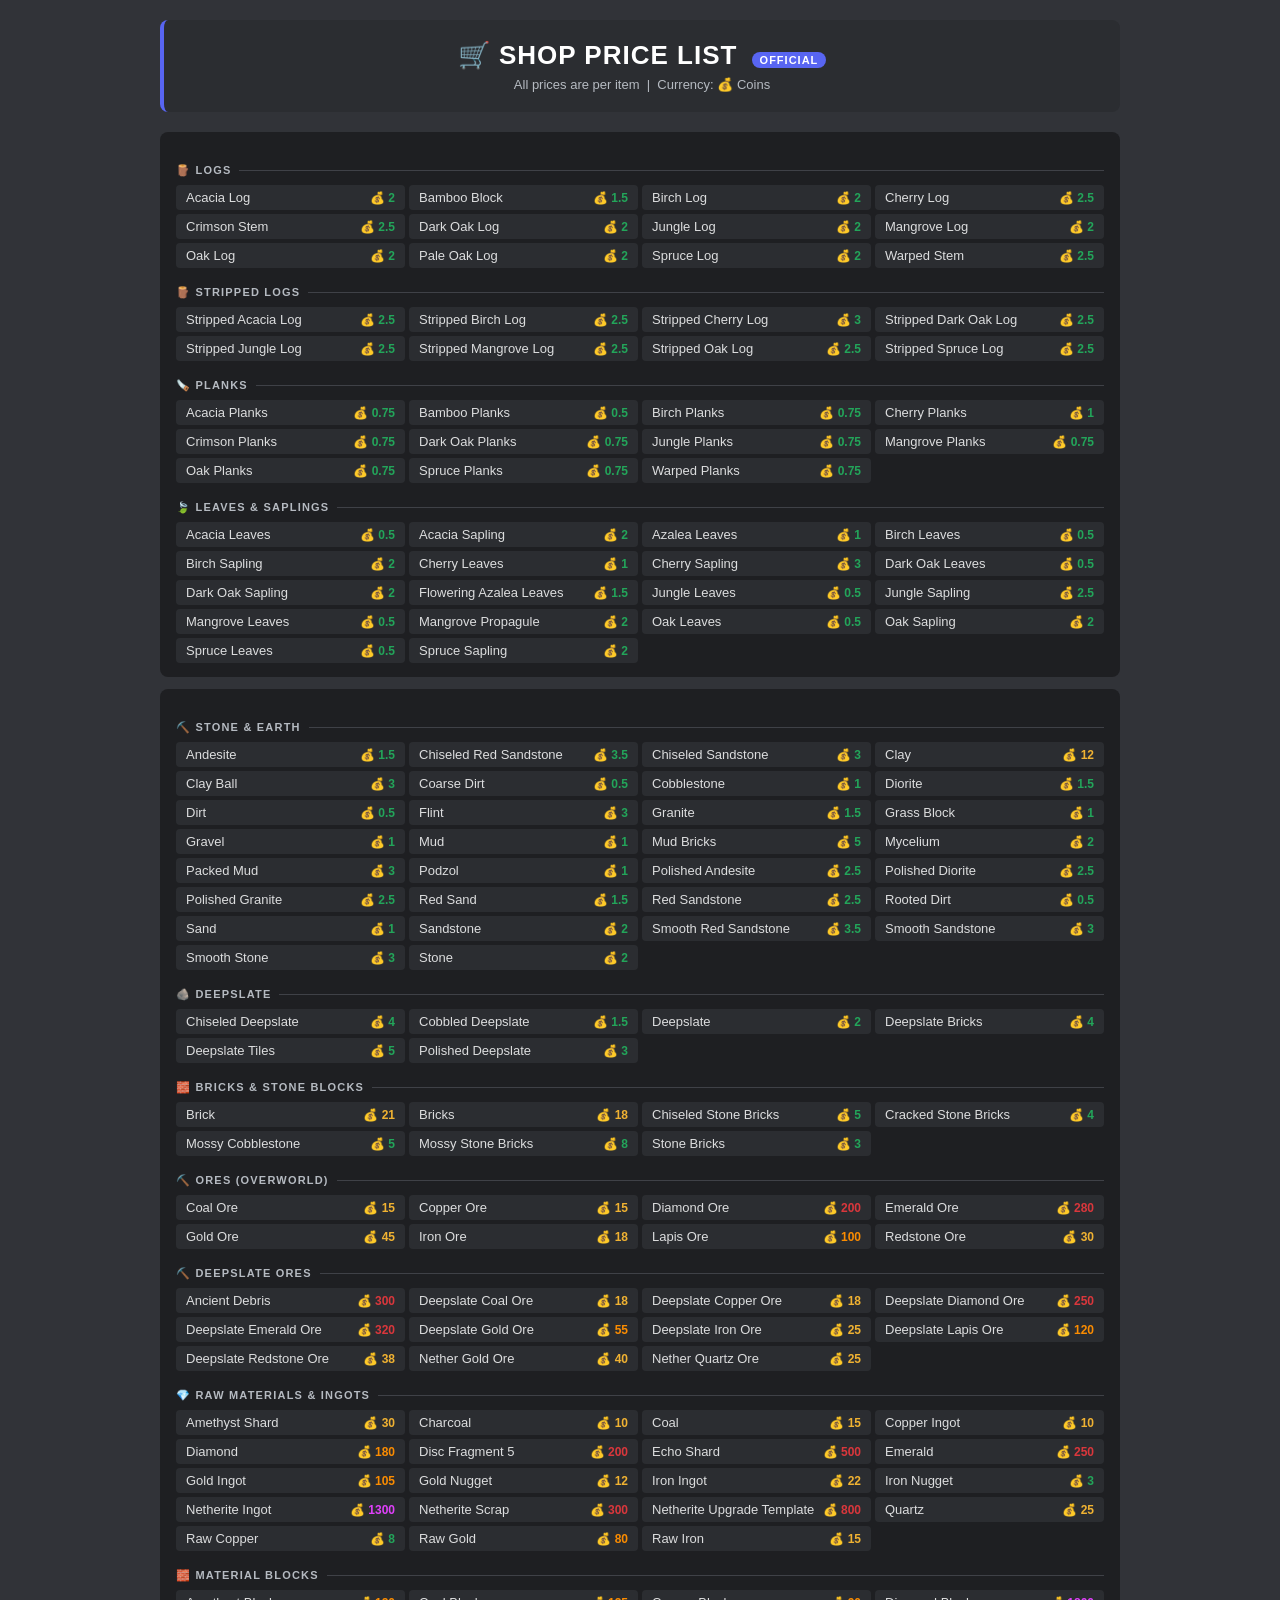
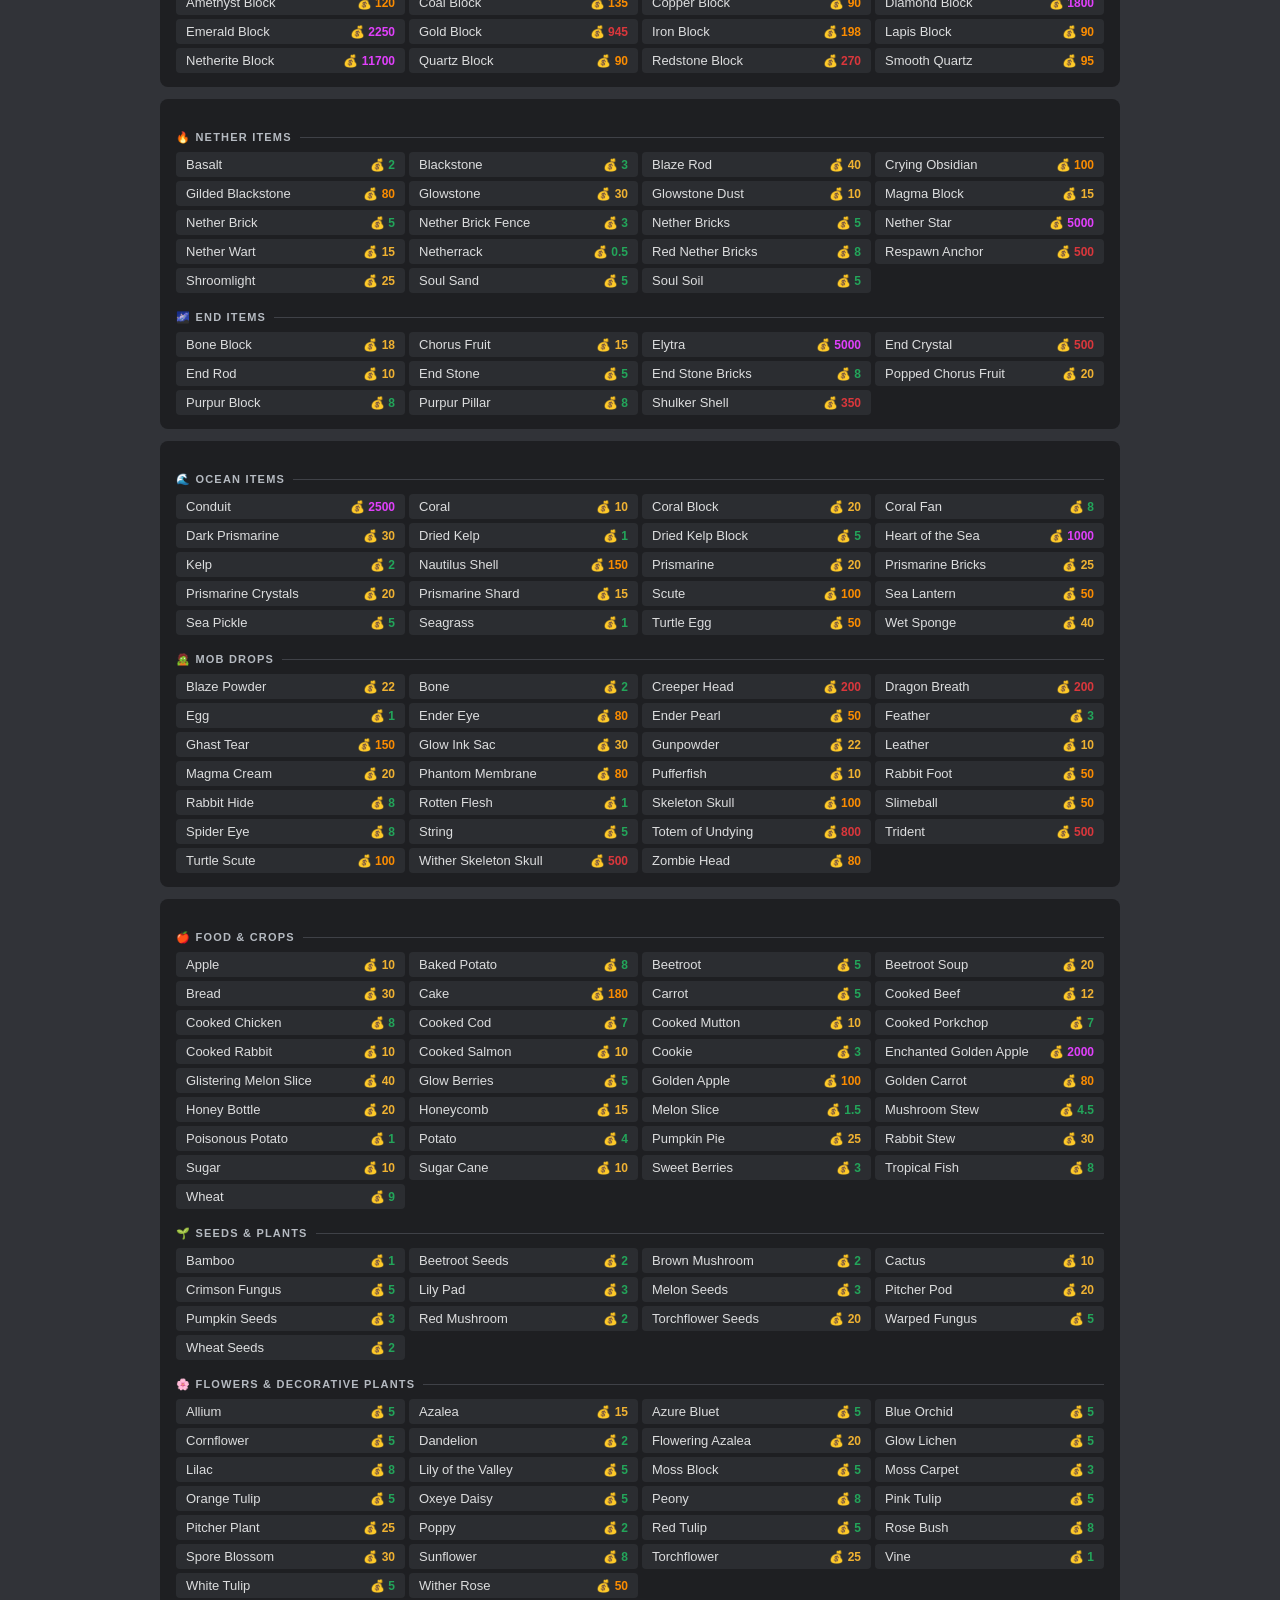
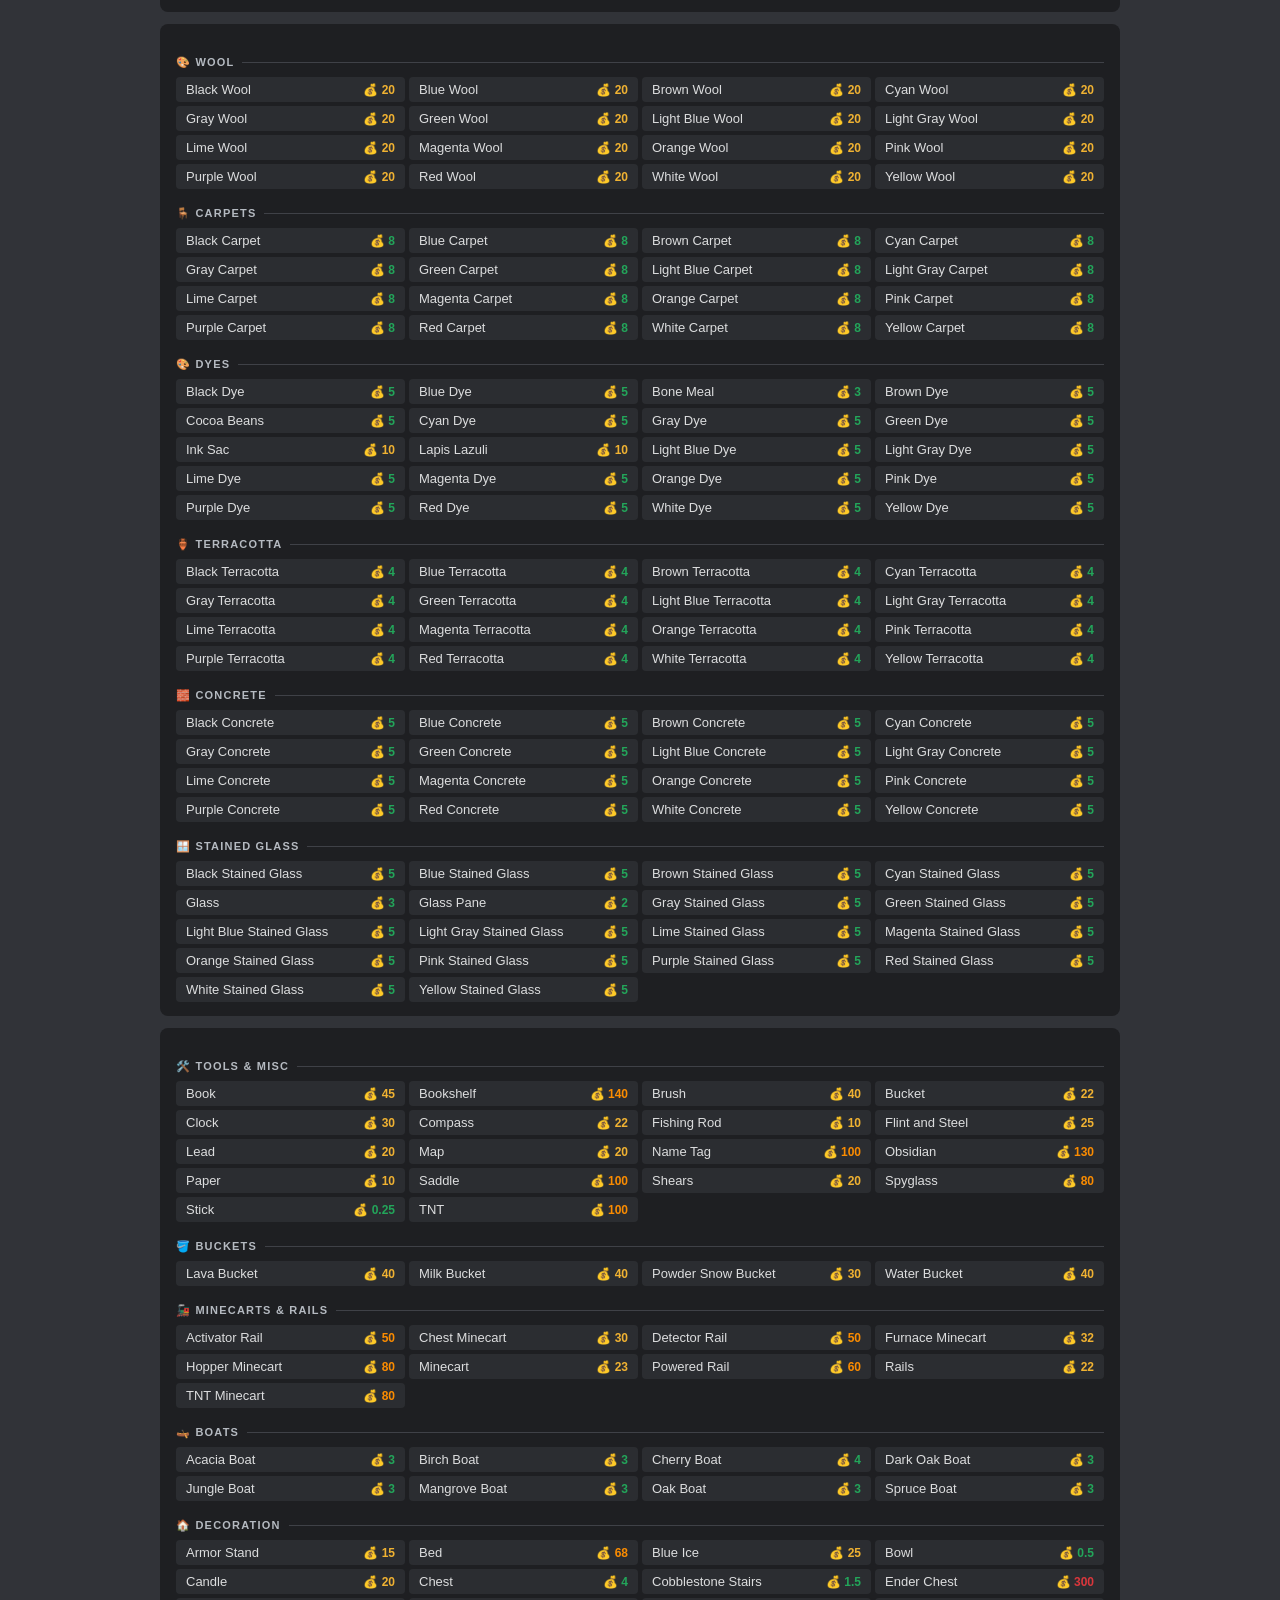
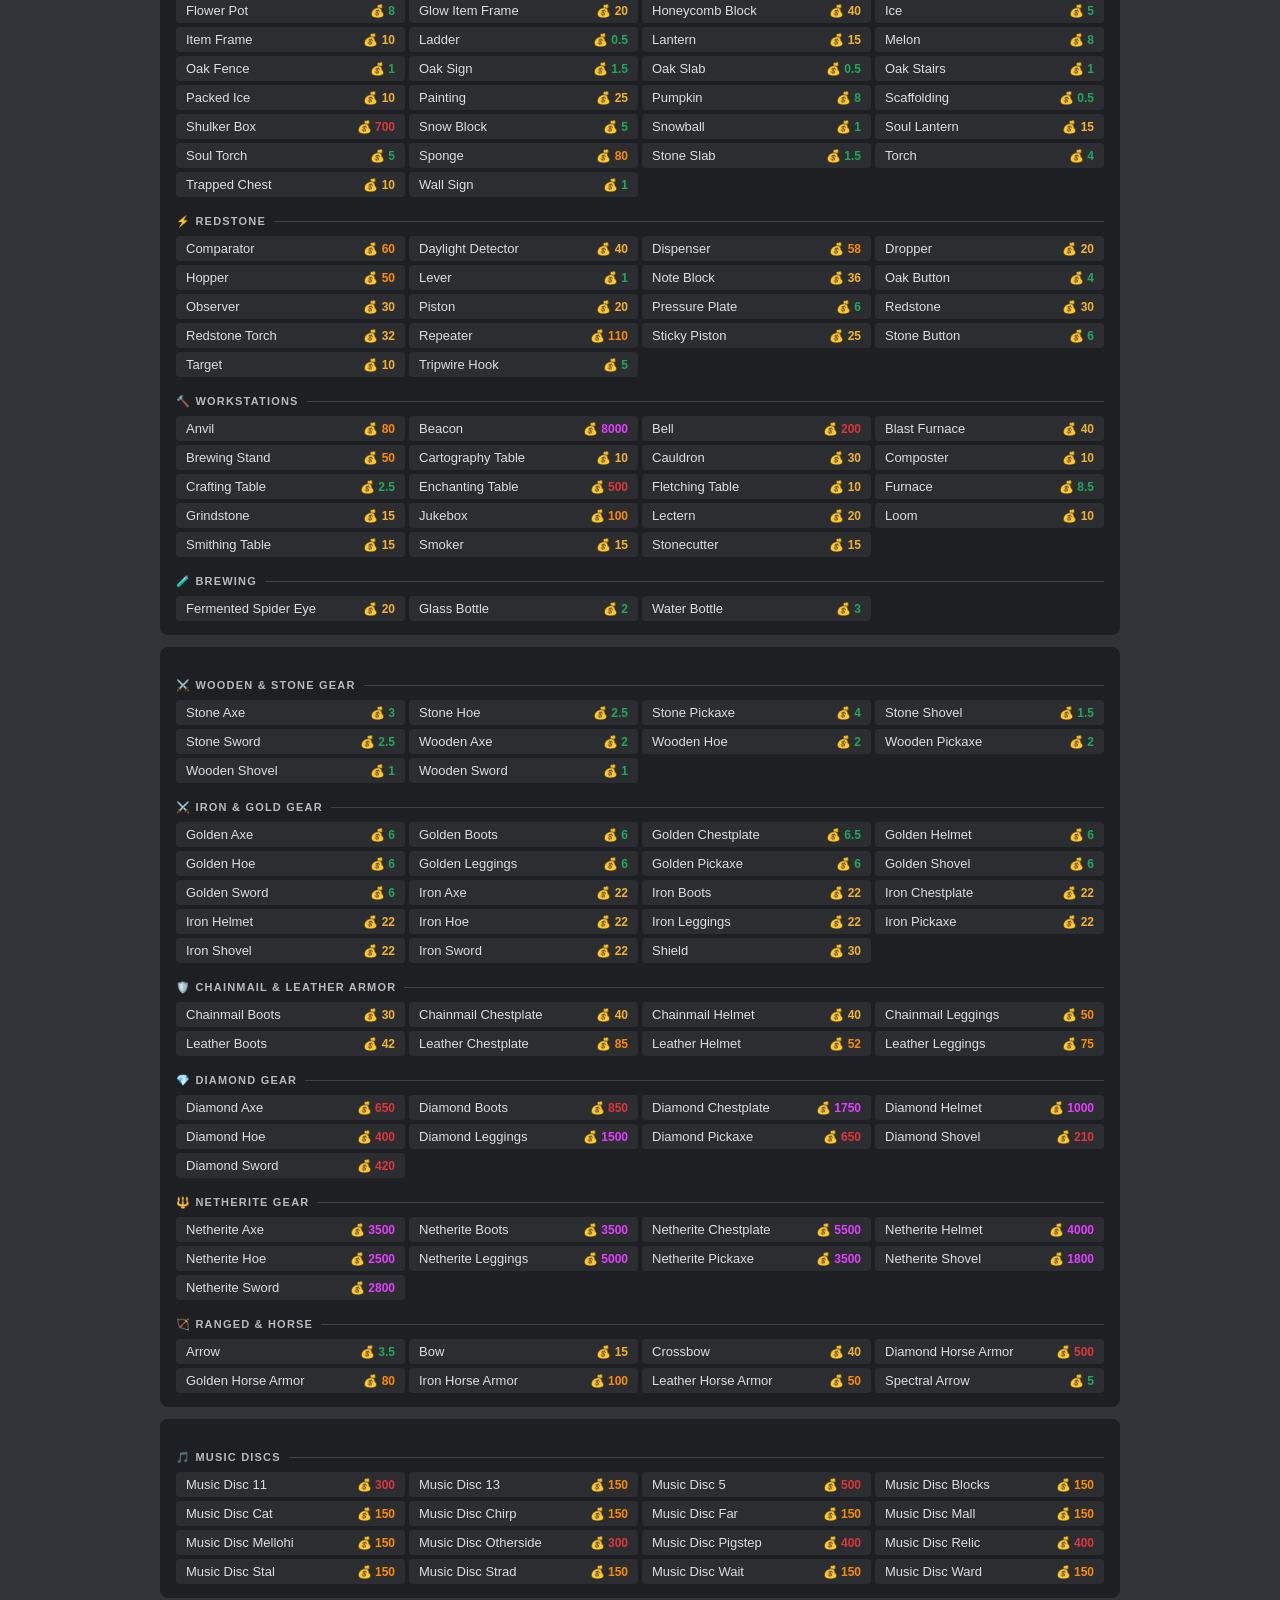
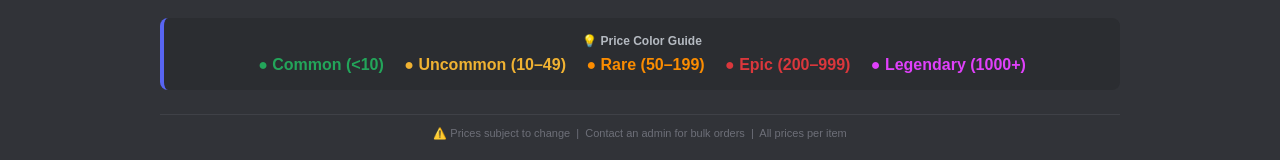
<file: minecraft_pricelist.html>
<!DOCTYPE html>
<html lang="en">
<head>
<meta charset="UTF-8">
<meta name="viewport" content="width=device-width, initial-scale=1.0">
<title>Minecraft Shop Price List</title>
<style>
  * { box-sizing: border-box; margin: 0; padding: 0; }
  body { background: #313338; color: #dcddde; font-family: 'gg sans','Noto Sans','Helvetica Neue',Helvetica,Arial,sans-serif; padding: 20px; min-height: 100vh; }
  .container { max-width: 960px; margin: 0 auto; }
  .discord-msg { background: #2b2d31; border-radius: 8px; padding: 16px 20px; margin-bottom: 16px; border-left: 4px solid #5865f2; }
  .server-header { text-align: center; padding: 20px; margin-bottom: 20px; }
  .server-header h1 { font-size: 26px; font-weight: 800; color: #fff; letter-spacing: 1px; }
  .server-header .subtitle { color: #b5bac1; font-size: 13px; margin-top: 6px; }
  .badge { display: inline-block; background: #5865f2; color: #fff; font-size: 11px; font-weight: 700; padding: 2px 8px; border-radius: 10px; margin-left: 6px; }
  .category-title { font-size: 11px; font-weight: 700; text-transform: uppercase; letter-spacing: 1.2px; color: #b5bac1; margin: 18px 0 8px 0; display: flex; align-items: center; gap: 8px; }
  .category-title::after { content: ''; flex: 1; height: 1px; background: #3f4147; }
  .grid { display: grid; grid-template-columns: repeat(auto-fill, minmax(195px, 1fr)); gap: 4px; }
  .item { display: flex; justify-content: space-between; align-items: center; background: #2b2d31; border-radius: 4px; padding: 5px 10px; font-size: 13px; }
  .item:hover { background: #35373c; }
  .item-name { color: #dcddde; font-weight: 500; }
  .item-price { font-weight: 700; font-size: 12px; white-space: nowrap; margin-left: 8px; }
  .p1 { color: #23a55a; } .p2 { color: #f0b232; } .p3 { color: #fb8c00; } .p4 { color: #da373c; } .p5 { color: #e040fb; }
  .section-block { background: #1e1f22; border-radius: 8px; padding: 14px 16px; margin-bottom: 12px; }
  .footer { text-align: center; color: #6d6f78; font-size: 11px; margin-top: 24px; padding-top: 12px; border-top: 1px solid #3f4147; }
</style>
</head>
<body><div class="container">
<div class="server-header discord-msg">
  <h1>🛒 SHOP PRICE LIST <span class="badge">OFFICIAL</span></h1>
  <div class="subtitle">All prices are per item &nbsp;|&nbsp; Currency: 💰 Coins</div>
</div>
<div class="section-block">
<div class="category-title">🪵 Logs</div>
<div class="grid">
<div class="item"><span class="item-name">Acacia Log</span><span class="item-price p1">💰 2</span></div>
<div class="item"><span class="item-name">Bamboo Block</span><span class="item-price p1">💰 1.5</span></div>
<div class="item"><span class="item-name">Birch Log</span><span class="item-price p1">💰 2</span></div>
<div class="item"><span class="item-name">Cherry Log</span><span class="item-price p1">💰 2.5</span></div>
<div class="item"><span class="item-name">Crimson Stem</span><span class="item-price p1">💰 2.5</span></div>
<div class="item"><span class="item-name">Dark Oak Log</span><span class="item-price p1">💰 2</span></div>
<div class="item"><span class="item-name">Jungle Log</span><span class="item-price p1">💰 2</span></div>
<div class="item"><span class="item-name">Mangrove Log</span><span class="item-price p1">💰 2</span></div>
<div class="item"><span class="item-name">Oak Log</span><span class="item-price p1">💰 2</span></div>
<div class="item"><span class="item-name">Pale Oak Log</span><span class="item-price p1">💰 2</span></div>
<div class="item"><span class="item-name">Spruce Log</span><span class="item-price p1">💰 2</span></div>
<div class="item"><span class="item-name">Warped Stem</span><span class="item-price p1">💰 2.5</span></div>
</div>
<div class="category-title">🪵 Stripped Logs</div>
<div class="grid">
<div class="item"><span class="item-name">Stripped Acacia Log</span><span class="item-price p1">💰 2.5</span></div>
<div class="item"><span class="item-name">Stripped Birch Log</span><span class="item-price p1">💰 2.5</span></div>
<div class="item"><span class="item-name">Stripped Cherry Log</span><span class="item-price p1">💰 3</span></div>
<div class="item"><span class="item-name">Stripped Dark Oak Log</span><span class="item-price p1">💰 2.5</span></div>
<div class="item"><span class="item-name">Stripped Jungle Log</span><span class="item-price p1">💰 2.5</span></div>
<div class="item"><span class="item-name">Stripped Mangrove Log</span><span class="item-price p1">💰 2.5</span></div>
<div class="item"><span class="item-name">Stripped Oak Log</span><span class="item-price p1">💰 2.5</span></div>
<div class="item"><span class="item-name">Stripped Spruce Log</span><span class="item-price p1">💰 2.5</span></div>
</div>
<div class="category-title">🪚 Planks</div>
<div class="grid">
<div class="item"><span class="item-name">Acacia Planks</span><span class="item-price p1">💰 0.75</span></div>
<div class="item"><span class="item-name">Bamboo Planks</span><span class="item-price p1">💰 0.5</span></div>
<div class="item"><span class="item-name">Birch Planks</span><span class="item-price p1">💰 0.75</span></div>
<div class="item"><span class="item-name">Cherry Planks</span><span class="item-price p1">💰 1</span></div>
<div class="item"><span class="item-name">Crimson Planks</span><span class="item-price p1">💰 0.75</span></div>
<div class="item"><span class="item-name">Dark Oak Planks</span><span class="item-price p1">💰 0.75</span></div>
<div class="item"><span class="item-name">Jungle Planks</span><span class="item-price p1">💰 0.75</span></div>
<div class="item"><span class="item-name">Mangrove Planks</span><span class="item-price p1">💰 0.75</span></div>
<div class="item"><span class="item-name">Oak Planks</span><span class="item-price p1">💰 0.75</span></div>
<div class="item"><span class="item-name">Spruce Planks</span><span class="item-price p1">💰 0.75</span></div>
<div class="item"><span class="item-name">Warped Planks</span><span class="item-price p1">💰 0.75</span></div>
</div>
<div class="category-title">🍃 Leaves & Saplings</div>
<div class="grid">
<div class="item"><span class="item-name">Acacia Leaves</span><span class="item-price p1">💰 0.5</span></div>
<div class="item"><span class="item-name">Acacia Sapling</span><span class="item-price p1">💰 2</span></div>
<div class="item"><span class="item-name">Azalea Leaves</span><span class="item-price p1">💰 1</span></div>
<div class="item"><span class="item-name">Birch Leaves</span><span class="item-price p1">💰 0.5</span></div>
<div class="item"><span class="item-name">Birch Sapling</span><span class="item-price p1">💰 2</span></div>
<div class="item"><span class="item-name">Cherry Leaves</span><span class="item-price p1">💰 1</span></div>
<div class="item"><span class="item-name">Cherry Sapling</span><span class="item-price p1">💰 3</span></div>
<div class="item"><span class="item-name">Dark Oak Leaves</span><span class="item-price p1">💰 0.5</span></div>
<div class="item"><span class="item-name">Dark Oak Sapling</span><span class="item-price p1">💰 2</span></div>
<div class="item"><span class="item-name">Flowering Azalea Leaves</span><span class="item-price p1">💰 1.5</span></div>
<div class="item"><span class="item-name">Jungle Leaves</span><span class="item-price p1">💰 0.5</span></div>
<div class="item"><span class="item-name">Jungle Sapling</span><span class="item-price p1">💰 2.5</span></div>
<div class="item"><span class="item-name">Mangrove Leaves</span><span class="item-price p1">💰 0.5</span></div>
<div class="item"><span class="item-name">Mangrove Propagule</span><span class="item-price p1">💰 2</span></div>
<div class="item"><span class="item-name">Oak Leaves</span><span class="item-price p1">💰 0.5</span></div>
<div class="item"><span class="item-name">Oak Sapling</span><span class="item-price p1">💰 2</span></div>
<div class="item"><span class="item-name">Spruce Leaves</span><span class="item-price p1">💰 0.5</span></div>
<div class="item"><span class="item-name">Spruce Sapling</span><span class="item-price p1">💰 2</span></div>
</div>
</div>
<div class="section-block">
<div class="category-title">⛏️ Stone & Earth</div>
<div class="grid">
<div class="item"><span class="item-name">Andesite</span><span class="item-price p1">💰 1.5</span></div>
<div class="item"><span class="item-name">Chiseled Red Sandstone</span><span class="item-price p1">💰 3.5</span></div>
<div class="item"><span class="item-name">Chiseled Sandstone</span><span class="item-price p1">💰 3</span></div>
<div class="item"><span class="item-name">Clay</span><span class="item-price p2">💰 12</span></div>
<div class="item"><span class="item-name">Clay Ball</span><span class="item-price p1">💰 3</span></div>
<div class="item"><span class="item-name">Coarse Dirt</span><span class="item-price p1">💰 0.5</span></div>
<div class="item"><span class="item-name">Cobblestone</span><span class="item-price p1">💰 1</span></div>
<div class="item"><span class="item-name">Diorite</span><span class="item-price p1">💰 1.5</span></div>
<div class="item"><span class="item-name">Dirt</span><span class="item-price p1">💰 0.5</span></div>
<div class="item"><span class="item-name">Flint</span><span class="item-price p1">💰 3</span></div>
<div class="item"><span class="item-name">Granite</span><span class="item-price p1">💰 1.5</span></div>
<div class="item"><span class="item-name">Grass Block</span><span class="item-price p1">💰 1</span></div>
<div class="item"><span class="item-name">Gravel</span><span class="item-price p1">💰 1</span></div>
<div class="item"><span class="item-name">Mud</span><span class="item-price p1">💰 1</span></div>
<div class="item"><span class="item-name">Mud Bricks</span><span class="item-price p1">💰 5</span></div>
<div class="item"><span class="item-name">Mycelium</span><span class="item-price p1">💰 2</span></div>
<div class="item"><span class="item-name">Packed Mud</span><span class="item-price p1">💰 3</span></div>
<div class="item"><span class="item-name">Podzol</span><span class="item-price p1">💰 1</span></div>
<div class="item"><span class="item-name">Polished Andesite</span><span class="item-price p1">💰 2.5</span></div>
<div class="item"><span class="item-name">Polished Diorite</span><span class="item-price p1">💰 2.5</span></div>
<div class="item"><span class="item-name">Polished Granite</span><span class="item-price p1">💰 2.5</span></div>
<div class="item"><span class="item-name">Red Sand</span><span class="item-price p1">💰 1.5</span></div>
<div class="item"><span class="item-name">Red Sandstone</span><span class="item-price p1">💰 2.5</span></div>
<div class="item"><span class="item-name">Rooted Dirt</span><span class="item-price p1">💰 0.5</span></div>
<div class="item"><span class="item-name">Sand</span><span class="item-price p1">💰 1</span></div>
<div class="item"><span class="item-name">Sandstone</span><span class="item-price p1">💰 2</span></div>
<div class="item"><span class="item-name">Smooth Red Sandstone</span><span class="item-price p1">💰 3.5</span></div>
<div class="item"><span class="item-name">Smooth Sandstone</span><span class="item-price p1">💰 3</span></div>
<div class="item"><span class="item-name">Smooth Stone</span><span class="item-price p1">💰 3</span></div>
<div class="item"><span class="item-name">Stone</span><span class="item-price p1">💰 2</span></div>
</div>
<div class="category-title">🪨 Deepslate</div>
<div class="grid">
<div class="item"><span class="item-name">Chiseled Deepslate</span><span class="item-price p1">💰 4</span></div>
<div class="item"><span class="item-name">Cobbled Deepslate</span><span class="item-price p1">💰 1.5</span></div>
<div class="item"><span class="item-name">Deepslate</span><span class="item-price p1">💰 2</span></div>
<div class="item"><span class="item-name">Deepslate Bricks</span><span class="item-price p1">💰 4</span></div>
<div class="item"><span class="item-name">Deepslate Tiles</span><span class="item-price p1">💰 5</span></div>
<div class="item"><span class="item-name">Polished Deepslate</span><span class="item-price p1">💰 3</span></div>
</div>
<div class="category-title">🧱 Bricks & Stone Blocks</div>
<div class="grid">
<div class="item"><span class="item-name">Brick</span><span class="item-price p2">💰 21</span></div>
<div class="item"><span class="item-name">Bricks</span><span class="item-price p2">💰 18</span></div>
<div class="item"><span class="item-name">Chiseled Stone Bricks</span><span class="item-price p1">💰 5</span></div>
<div class="item"><span class="item-name">Cracked Stone Bricks</span><span class="item-price p1">💰 4</span></div>
<div class="item"><span class="item-name">Mossy Cobblestone</span><span class="item-price p1">💰 5</span></div>
<div class="item"><span class="item-name">Mossy Stone Bricks</span><span class="item-price p1">💰 8</span></div>
<div class="item"><span class="item-name">Stone Bricks</span><span class="item-price p1">💰 3</span></div>
</div>
<div class="category-title">⛏️ Ores (Overworld)</div>
<div class="grid">
<div class="item"><span class="item-name">Coal Ore</span><span class="item-price p2">💰 15</span></div>
<div class="item"><span class="item-name">Copper Ore</span><span class="item-price p2">💰 15</span></div>
<div class="item"><span class="item-name">Diamond Ore</span><span class="item-price p4">💰 200</span></div>
<div class="item"><span class="item-name">Emerald Ore</span><span class="item-price p4">💰 280</span></div>
<div class="item"><span class="item-name">Gold Ore</span><span class="item-price p2">💰 45</span></div>
<div class="item"><span class="item-name">Iron Ore</span><span class="item-price p2">💰 18</span></div>
<div class="item"><span class="item-name">Lapis Ore</span><span class="item-price p3">💰 100</span></div>
<div class="item"><span class="item-name">Redstone Ore</span><span class="item-price p2">💰 30</span></div>
</div>
<div class="category-title">⛏️ Deepslate Ores</div>
<div class="grid">
<div class="item"><span class="item-name">Ancient Debris</span><span class="item-price p4">💰 300</span></div>
<div class="item"><span class="item-name">Deepslate Coal Ore</span><span class="item-price p2">💰 18</span></div>
<div class="item"><span class="item-name">Deepslate Copper Ore</span><span class="item-price p2">💰 18</span></div>
<div class="item"><span class="item-name">Deepslate Diamond Ore</span><span class="item-price p4">💰 250</span></div>
<div class="item"><span class="item-name">Deepslate Emerald Ore</span><span class="item-price p4">💰 320</span></div>
<div class="item"><span class="item-name">Deepslate Gold Ore</span><span class="item-price p3">💰 55</span></div>
<div class="item"><span class="item-name">Deepslate Iron Ore</span><span class="item-price p2">💰 25</span></div>
<div class="item"><span class="item-name">Deepslate Lapis Ore</span><span class="item-price p3">💰 120</span></div>
<div class="item"><span class="item-name">Deepslate Redstone Ore</span><span class="item-price p2">💰 38</span></div>
<div class="item"><span class="item-name">Nether Gold Ore</span><span class="item-price p2">💰 40</span></div>
<div class="item"><span class="item-name">Nether Quartz Ore</span><span class="item-price p2">💰 25</span></div>
</div>
<div class="category-title">💎 Raw Materials & Ingots</div>
<div class="grid">
<div class="item"><span class="item-name">Amethyst Shard</span><span class="item-price p2">💰 30</span></div>
<div class="item"><span class="item-name">Charcoal</span><span class="item-price p2">💰 10</span></div>
<div class="item"><span class="item-name">Coal</span><span class="item-price p2">💰 15</span></div>
<div class="item"><span class="item-name">Copper Ingot</span><span class="item-price p2">💰 10</span></div>
<div class="item"><span class="item-name">Diamond</span><span class="item-price p3">💰 180</span></div>
<div class="item"><span class="item-name">Disc Fragment 5</span><span class="item-price p4">💰 200</span></div>
<div class="item"><span class="item-name">Echo Shard</span><span class="item-price p4">💰 500</span></div>
<div class="item"><span class="item-name">Emerald</span><span class="item-price p4">💰 250</span></div>
<div class="item"><span class="item-name">Gold Ingot</span><span class="item-price p3">💰 105</span></div>
<div class="item"><span class="item-name">Gold Nugget</span><span class="item-price p2">💰 12</span></div>
<div class="item"><span class="item-name">Iron Ingot</span><span class="item-price p2">💰 22</span></div>
<div class="item"><span class="item-name">Iron Nugget</span><span class="item-price p1">💰 3</span></div>
<div class="item"><span class="item-name">Netherite Ingot</span><span class="item-price p5">💰 1300</span></div>
<div class="item"><span class="item-name">Netherite Scrap</span><span class="item-price p4">💰 300</span></div>
<div class="item"><span class="item-name">Netherite Upgrade Template</span><span class="item-price p4">💰 800</span></div>
<div class="item"><span class="item-name">Quartz</span><span class="item-price p2">💰 25</span></div>
<div class="item"><span class="item-name">Raw Copper</span><span class="item-price p1">💰 8</span></div>
<div class="item"><span class="item-name">Raw Gold</span><span class="item-price p3">💰 80</span></div>
<div class="item"><span class="item-name">Raw Iron</span><span class="item-price p2">💰 15</span></div>
</div>
<div class="category-title">🧱 Material Blocks</div>
<div class="grid">
<div class="item"><span class="item-name">Amethyst Block</span><span class="item-price p3">💰 120</span></div>
<div class="item"><span class="item-name">Coal Block</span><span class="item-price p3">💰 135</span></div>
<div class="item"><span class="item-name">Copper Block</span><span class="item-price p3">💰 90</span></div>
<div class="item"><span class="item-name">Diamond Block</span><span class="item-price p5">💰 1800</span></div>
<div class="item"><span class="item-name">Emerald Block</span><span class="item-price p5">💰 2250</span></div>
<div class="item"><span class="item-name">Gold Block</span><span class="item-price p4">💰 945</span></div>
<div class="item"><span class="item-name">Iron Block</span><span class="item-price p3">💰 198</span></div>
<div class="item"><span class="item-name">Lapis Block</span><span class="item-price p3">💰 90</span></div>
<div class="item"><span class="item-name">Netherite Block</span><span class="item-price p5">💰 11700</span></div>
<div class="item"><span class="item-name">Quartz Block</span><span class="item-price p3">💰 90</span></div>
<div class="item"><span class="item-name">Redstone Block</span><span class="item-price p4">💰 270</span></div>
<div class="item"><span class="item-name">Smooth Quartz</span><span class="item-price p3">💰 95</span></div>
</div>
</div>
<div class="section-block">
<div class="category-title">🔥 Nether Items</div>
<div class="grid">
<div class="item"><span class="item-name">Basalt</span><span class="item-price p1">💰 2</span></div>
<div class="item"><span class="item-name">Blackstone</span><span class="item-price p1">💰 3</span></div>
<div class="item"><span class="item-name">Blaze Rod</span><span class="item-price p2">💰 40</span></div>
<div class="item"><span class="item-name">Crying Obsidian</span><span class="item-price p3">💰 100</span></div>
<div class="item"><span class="item-name">Gilded Blackstone</span><span class="item-price p3">💰 80</span></div>
<div class="item"><span class="item-name">Glowstone</span><span class="item-price p2">💰 30</span></div>
<div class="item"><span class="item-name">Glowstone Dust</span><span class="item-price p2">💰 10</span></div>
<div class="item"><span class="item-name">Magma Block</span><span class="item-price p2">💰 15</span></div>
<div class="item"><span class="item-name">Nether Brick</span><span class="item-price p1">💰 5</span></div>
<div class="item"><span class="item-name">Nether Brick Fence</span><span class="item-price p1">💰 3</span></div>
<div class="item"><span class="item-name">Nether Bricks</span><span class="item-price p1">💰 5</span></div>
<div class="item"><span class="item-name">Nether Star</span><span class="item-price p5">💰 5000</span></div>
<div class="item"><span class="item-name">Nether Wart</span><span class="item-price p2">💰 15</span></div>
<div class="item"><span class="item-name">Netherrack</span><span class="item-price p1">💰 0.5</span></div>
<div class="item"><span class="item-name">Red Nether Bricks</span><span class="item-price p1">💰 8</span></div>
<div class="item"><span class="item-name">Respawn Anchor</span><span class="item-price p4">💰 500</span></div>
<div class="item"><span class="item-name">Shroomlight</span><span class="item-price p2">💰 25</span></div>
<div class="item"><span class="item-name">Soul Sand</span><span class="item-price p1">💰 5</span></div>
<div class="item"><span class="item-name">Soul Soil</span><span class="item-price p1">💰 5</span></div>
</div>
<div class="category-title">🌌 End Items</div>
<div class="grid">
<div class="item"><span class="item-name">Bone Block</span><span class="item-price p2">💰 18</span></div>
<div class="item"><span class="item-name">Chorus Fruit</span><span class="item-price p2">💰 15</span></div>
<div class="item"><span class="item-name">Elytra</span><span class="item-price p5">💰 5000</span></div>
<div class="item"><span class="item-name">End Crystal</span><span class="item-price p4">💰 500</span></div>
<div class="item"><span class="item-name">End Rod</span><span class="item-price p2">💰 10</span></div>
<div class="item"><span class="item-name">End Stone</span><span class="item-price p1">💰 5</span></div>
<div class="item"><span class="item-name">End Stone Bricks</span><span class="item-price p1">💰 8</span></div>
<div class="item"><span class="item-name">Popped Chorus Fruit</span><span class="item-price p2">💰 20</span></div>
<div class="item"><span class="item-name">Purpur Block</span><span class="item-price p1">💰 8</span></div>
<div class="item"><span class="item-name">Purpur Pillar</span><span class="item-price p1">💰 8</span></div>
<div class="item"><span class="item-name">Shulker Shell</span><span class="item-price p4">💰 350</span></div>
</div>
</div>
<div class="section-block">
<div class="category-title">🌊 Ocean Items</div>
<div class="grid">
<div class="item"><span class="item-name">Conduit</span><span class="item-price p5">💰 2500</span></div>
<div class="item"><span class="item-name">Coral</span><span class="item-price p2">💰 10</span></div>
<div class="item"><span class="item-name">Coral Block</span><span class="item-price p2">💰 20</span></div>
<div class="item"><span class="item-name">Coral Fan</span><span class="item-price p1">💰 8</span></div>
<div class="item"><span class="item-name">Dark Prismarine</span><span class="item-price p2">💰 30</span></div>
<div class="item"><span class="item-name">Dried Kelp</span><span class="item-price p1">💰 1</span></div>
<div class="item"><span class="item-name">Dried Kelp Block</span><span class="item-price p1">💰 5</span></div>
<div class="item"><span class="item-name">Heart of the Sea</span><span class="item-price p5">💰 1000</span></div>
<div class="item"><span class="item-name">Kelp</span><span class="item-price p1">💰 2</span></div>
<div class="item"><span class="item-name">Nautilus Shell</span><span class="item-price p3">💰 150</span></div>
<div class="item"><span class="item-name">Prismarine</span><span class="item-price p2">💰 20</span></div>
<div class="item"><span class="item-name">Prismarine Bricks</span><span class="item-price p2">💰 25</span></div>
<div class="item"><span class="item-name">Prismarine Crystals</span><span class="item-price p2">💰 20</span></div>
<div class="item"><span class="item-name">Prismarine Shard</span><span class="item-price p2">💰 15</span></div>
<div class="item"><span class="item-name">Scute</span><span class="item-price p3">💰 100</span></div>
<div class="item"><span class="item-name">Sea Lantern</span><span class="item-price p3">💰 50</span></div>
<div class="item"><span class="item-name">Sea Pickle</span><span class="item-price p1">💰 5</span></div>
<div class="item"><span class="item-name">Seagrass</span><span class="item-price p1">💰 1</span></div>
<div class="item"><span class="item-name">Turtle Egg</span><span class="item-price p3">💰 50</span></div>
<div class="item"><span class="item-name">Wet Sponge</span><span class="item-price p2">💰 40</span></div>
</div>
<div class="category-title">🧟 Mob Drops</div>
<div class="grid">
<div class="item"><span class="item-name">Blaze Powder</span><span class="item-price p2">💰 22</span></div>
<div class="item"><span class="item-name">Bone</span><span class="item-price p1">💰 2</span></div>
<div class="item"><span class="item-name">Creeper Head</span><span class="item-price p4">💰 200</span></div>
<div class="item"><span class="item-name">Dragon Breath</span><span class="item-price p4">💰 200</span></div>
<div class="item"><span class="item-name">Egg</span><span class="item-price p1">💰 1</span></div>
<div class="item"><span class="item-name">Ender Eye</span><span class="item-price p3">💰 80</span></div>
<div class="item"><span class="item-name">Ender Pearl</span><span class="item-price p3">💰 50</span></div>
<div class="item"><span class="item-name">Feather</span><span class="item-price p1">💰 3</span></div>
<div class="item"><span class="item-name">Ghast Tear</span><span class="item-price p3">💰 150</span></div>
<div class="item"><span class="item-name">Glow Ink Sac</span><span class="item-price p2">💰 30</span></div>
<div class="item"><span class="item-name">Gunpowder</span><span class="item-price p2">💰 22</span></div>
<div class="item"><span class="item-name">Leather</span><span class="item-price p2">💰 10</span></div>
<div class="item"><span class="item-name">Magma Cream</span><span class="item-price p2">💰 20</span></div>
<div class="item"><span class="item-name">Phantom Membrane</span><span class="item-price p3">💰 80</span></div>
<div class="item"><span class="item-name">Pufferfish</span><span class="item-price p2">💰 10</span></div>
<div class="item"><span class="item-name">Rabbit Foot</span><span class="item-price p3">💰 50</span></div>
<div class="item"><span class="item-name">Rabbit Hide</span><span class="item-price p1">💰 8</span></div>
<div class="item"><span class="item-name">Rotten Flesh</span><span class="item-price p1">💰 1</span></div>
<div class="item"><span class="item-name">Skeleton Skull</span><span class="item-price p3">💰 100</span></div>
<div class="item"><span class="item-name">Slimeball</span><span class="item-price p3">💰 50</span></div>
<div class="item"><span class="item-name">Spider Eye</span><span class="item-price p1">💰 8</span></div>
<div class="item"><span class="item-name">String</span><span class="item-price p1">💰 5</span></div>
<div class="item"><span class="item-name">Totem of Undying</span><span class="item-price p4">💰 800</span></div>
<div class="item"><span class="item-name">Trident</span><span class="item-price p4">💰 500</span></div>
<div class="item"><span class="item-name">Turtle Scute</span><span class="item-price p3">💰 100</span></div>
<div class="item"><span class="item-name">Wither Skeleton Skull</span><span class="item-price p4">💰 500</span></div>
<div class="item"><span class="item-name">Zombie Head</span><span class="item-price p3">💰 80</span></div>
</div>
</div>
<div class="section-block">
<div class="category-title">🍎 Food & Crops</div>
<div class="grid">
<div class="item"><span class="item-name">Apple</span><span class="item-price p2">💰 10</span></div>
<div class="item"><span class="item-name">Baked Potato</span><span class="item-price p1">💰 8</span></div>
<div class="item"><span class="item-name">Beetroot</span><span class="item-price p1">💰 5</span></div>
<div class="item"><span class="item-name">Beetroot Soup</span><span class="item-price p2">💰 20</span></div>
<div class="item"><span class="item-name">Bread</span><span class="item-price p2">💰 30</span></div>
<div class="item"><span class="item-name">Cake</span><span class="item-price p3">💰 180</span></div>
<div class="item"><span class="item-name">Carrot</span><span class="item-price p1">💰 5</span></div>
<div class="item"><span class="item-name">Cooked Beef</span><span class="item-price p2">💰 12</span></div>
<div class="item"><span class="item-name">Cooked Chicken</span><span class="item-price p1">💰 8</span></div>
<div class="item"><span class="item-name">Cooked Cod</span><span class="item-price p1">💰 7</span></div>
<div class="item"><span class="item-name">Cooked Mutton</span><span class="item-price p2">💰 10</span></div>
<div class="item"><span class="item-name">Cooked Porkchop</span><span class="item-price p1">💰 7</span></div>
<div class="item"><span class="item-name">Cooked Rabbit</span><span class="item-price p2">💰 10</span></div>
<div class="item"><span class="item-name">Cooked Salmon</span><span class="item-price p2">💰 10</span></div>
<div class="item"><span class="item-name">Cookie</span><span class="item-price p1">💰 3</span></div>
<div class="item"><span class="item-name">Enchanted Golden Apple</span><span class="item-price p5">💰 2000</span></div>
<div class="item"><span class="item-name">Glistering Melon Slice</span><span class="item-price p2">💰 40</span></div>
<div class="item"><span class="item-name">Glow Berries</span><span class="item-price p1">💰 5</span></div>
<div class="item"><span class="item-name">Golden Apple</span><span class="item-price p3">💰 100</span></div>
<div class="item"><span class="item-name">Golden Carrot</span><span class="item-price p3">💰 80</span></div>
<div class="item"><span class="item-name">Honey Bottle</span><span class="item-price p2">💰 20</span></div>
<div class="item"><span class="item-name">Honeycomb</span><span class="item-price p2">💰 15</span></div>
<div class="item"><span class="item-name">Melon Slice</span><span class="item-price p1">💰 1.5</span></div>
<div class="item"><span class="item-name">Mushroom Stew</span><span class="item-price p1">💰 4.5</span></div>
<div class="item"><span class="item-name">Poisonous Potato</span><span class="item-price p1">💰 1</span></div>
<div class="item"><span class="item-name">Potato</span><span class="item-price p1">💰 4</span></div>
<div class="item"><span class="item-name">Pumpkin Pie</span><span class="item-price p2">💰 25</span></div>
<div class="item"><span class="item-name">Rabbit Stew</span><span class="item-price p2">💰 30</span></div>
<div class="item"><span class="item-name">Sugar</span><span class="item-price p2">💰 10</span></div>
<div class="item"><span class="item-name">Sugar Cane</span><span class="item-price p2">💰 10</span></div>
<div class="item"><span class="item-name">Sweet Berries</span><span class="item-price p1">💰 3</span></div>
<div class="item"><span class="item-name">Tropical Fish</span><span class="item-price p1">💰 8</span></div>
<div class="item"><span class="item-name">Wheat</span><span class="item-price p1">💰 9</span></div>
</div>
<div class="category-title">🌱 Seeds & Plants</div>
<div class="grid">
<div class="item"><span class="item-name">Bamboo</span><span class="item-price p1">💰 1</span></div>
<div class="item"><span class="item-name">Beetroot Seeds</span><span class="item-price p1">💰 2</span></div>
<div class="item"><span class="item-name">Brown Mushroom</span><span class="item-price p1">💰 2</span></div>
<div class="item"><span class="item-name">Cactus</span><span class="item-price p2">💰 10</span></div>
<div class="item"><span class="item-name">Crimson Fungus</span><span class="item-price p1">💰 5</span></div>
<div class="item"><span class="item-name">Lily Pad</span><span class="item-price p1">💰 3</span></div>
<div class="item"><span class="item-name">Melon Seeds</span><span class="item-price p1">💰 3</span></div>
<div class="item"><span class="item-name">Pitcher Pod</span><span class="item-price p2">💰 20</span></div>
<div class="item"><span class="item-name">Pumpkin Seeds</span><span class="item-price p1">💰 3</span></div>
<div class="item"><span class="item-name">Red Mushroom</span><span class="item-price p1">💰 2</span></div>
<div class="item"><span class="item-name">Torchflower Seeds</span><span class="item-price p2">💰 20</span></div>
<div class="item"><span class="item-name">Warped Fungus</span><span class="item-price p1">💰 5</span></div>
<div class="item"><span class="item-name">Wheat Seeds</span><span class="item-price p1">💰 2</span></div>
</div>
<div class="category-title">🌸 Flowers & Decorative Plants</div>
<div class="grid">
<div class="item"><span class="item-name">Allium</span><span class="item-price p1">💰 5</span></div>
<div class="item"><span class="item-name">Azalea</span><span class="item-price p2">💰 15</span></div>
<div class="item"><span class="item-name">Azure Bluet</span><span class="item-price p1">💰 5</span></div>
<div class="item"><span class="item-name">Blue Orchid</span><span class="item-price p1">💰 5</span></div>
<div class="item"><span class="item-name">Cornflower</span><span class="item-price p1">💰 5</span></div>
<div class="item"><span class="item-name">Dandelion</span><span class="item-price p1">💰 2</span></div>
<div class="item"><span class="item-name">Flowering Azalea</span><span class="item-price p2">💰 20</span></div>
<div class="item"><span class="item-name">Glow Lichen</span><span class="item-price p1">💰 5</span></div>
<div class="item"><span class="item-name">Lilac</span><span class="item-price p1">💰 8</span></div>
<div class="item"><span class="item-name">Lily of the Valley</span><span class="item-price p1">💰 5</span></div>
<div class="item"><span class="item-name">Moss Block</span><span class="item-price p1">💰 5</span></div>
<div class="item"><span class="item-name">Moss Carpet</span><span class="item-price p1">💰 3</span></div>
<div class="item"><span class="item-name">Orange Tulip</span><span class="item-price p1">💰 5</span></div>
<div class="item"><span class="item-name">Oxeye Daisy</span><span class="item-price p1">💰 5</span></div>
<div class="item"><span class="item-name">Peony</span><span class="item-price p1">💰 8</span></div>
<div class="item"><span class="item-name">Pink Tulip</span><span class="item-price p1">💰 5</span></div>
<div class="item"><span class="item-name">Pitcher Plant</span><span class="item-price p2">💰 25</span></div>
<div class="item"><span class="item-name">Poppy</span><span class="item-price p1">💰 2</span></div>
<div class="item"><span class="item-name">Red Tulip</span><span class="item-price p1">💰 5</span></div>
<div class="item"><span class="item-name">Rose Bush</span><span class="item-price p1">💰 8</span></div>
<div class="item"><span class="item-name">Spore Blossom</span><span class="item-price p2">💰 30</span></div>
<div class="item"><span class="item-name">Sunflower</span><span class="item-price p1">💰 8</span></div>
<div class="item"><span class="item-name">Torchflower</span><span class="item-price p2">💰 25</span></div>
<div class="item"><span class="item-name">Vine</span><span class="item-price p1">💰 1</span></div>
<div class="item"><span class="item-name">White Tulip</span><span class="item-price p1">💰 5</span></div>
<div class="item"><span class="item-name">Wither Rose</span><span class="item-price p3">💰 50</span></div>
</div>
</div>
<div class="section-block">
<div class="category-title">🎨 Wool</div>
<div class="grid">
<div class="item"><span class="item-name">Black Wool</span><span class="item-price p2">💰 20</span></div>
<div class="item"><span class="item-name">Blue Wool</span><span class="item-price p2">💰 20</span></div>
<div class="item"><span class="item-name">Brown Wool</span><span class="item-price p2">💰 20</span></div>
<div class="item"><span class="item-name">Cyan Wool</span><span class="item-price p2">💰 20</span></div>
<div class="item"><span class="item-name">Gray Wool</span><span class="item-price p2">💰 20</span></div>
<div class="item"><span class="item-name">Green Wool</span><span class="item-price p2">💰 20</span></div>
<div class="item"><span class="item-name">Light Blue Wool</span><span class="item-price p2">💰 20</span></div>
<div class="item"><span class="item-name">Light Gray Wool</span><span class="item-price p2">💰 20</span></div>
<div class="item"><span class="item-name">Lime Wool</span><span class="item-price p2">💰 20</span></div>
<div class="item"><span class="item-name">Magenta Wool</span><span class="item-price p2">💰 20</span></div>
<div class="item"><span class="item-name">Orange Wool</span><span class="item-price p2">💰 20</span></div>
<div class="item"><span class="item-name">Pink Wool</span><span class="item-price p2">💰 20</span></div>
<div class="item"><span class="item-name">Purple Wool</span><span class="item-price p2">💰 20</span></div>
<div class="item"><span class="item-name">Red Wool</span><span class="item-price p2">💰 20</span></div>
<div class="item"><span class="item-name">White Wool</span><span class="item-price p2">💰 20</span></div>
<div class="item"><span class="item-name">Yellow Wool</span><span class="item-price p2">💰 20</span></div>
</div>
<div class="category-title">🪑 Carpets</div>
<div class="grid">
<div class="item"><span class="item-name">Black Carpet</span><span class="item-price p1">💰 8</span></div>
<div class="item"><span class="item-name">Blue Carpet</span><span class="item-price p1">💰 8</span></div>
<div class="item"><span class="item-name">Brown Carpet</span><span class="item-price p1">💰 8</span></div>
<div class="item"><span class="item-name">Cyan Carpet</span><span class="item-price p1">💰 8</span></div>
<div class="item"><span class="item-name">Gray Carpet</span><span class="item-price p1">💰 8</span></div>
<div class="item"><span class="item-name">Green Carpet</span><span class="item-price p1">💰 8</span></div>
<div class="item"><span class="item-name">Light Blue Carpet</span><span class="item-price p1">💰 8</span></div>
<div class="item"><span class="item-name">Light Gray Carpet</span><span class="item-price p1">💰 8</span></div>
<div class="item"><span class="item-name">Lime Carpet</span><span class="item-price p1">💰 8</span></div>
<div class="item"><span class="item-name">Magenta Carpet</span><span class="item-price p1">💰 8</span></div>
<div class="item"><span class="item-name">Orange Carpet</span><span class="item-price p1">💰 8</span></div>
<div class="item"><span class="item-name">Pink Carpet</span><span class="item-price p1">💰 8</span></div>
<div class="item"><span class="item-name">Purple Carpet</span><span class="item-price p1">💰 8</span></div>
<div class="item"><span class="item-name">Red Carpet</span><span class="item-price p1">💰 8</span></div>
<div class="item"><span class="item-name">White Carpet</span><span class="item-price p1">💰 8</span></div>
<div class="item"><span class="item-name">Yellow Carpet</span><span class="item-price p1">💰 8</span></div>
</div>
<div class="category-title">🎨 Dyes</div>
<div class="grid">
<div class="item"><span class="item-name">Black Dye</span><span class="item-price p1">💰 5</span></div>
<div class="item"><span class="item-name">Blue Dye</span><span class="item-price p1">💰 5</span></div>
<div class="item"><span class="item-name">Bone Meal</span><span class="item-price p1">💰 3</span></div>
<div class="item"><span class="item-name">Brown Dye</span><span class="item-price p1">💰 5</span></div>
<div class="item"><span class="item-name">Cocoa Beans</span><span class="item-price p1">💰 5</span></div>
<div class="item"><span class="item-name">Cyan Dye</span><span class="item-price p1">💰 5</span></div>
<div class="item"><span class="item-name">Gray Dye</span><span class="item-price p1">💰 5</span></div>
<div class="item"><span class="item-name">Green Dye</span><span class="item-price p1">💰 5</span></div>
<div class="item"><span class="item-name">Ink Sac</span><span class="item-price p2">💰 10</span></div>
<div class="item"><span class="item-name">Lapis Lazuli</span><span class="item-price p2">💰 10</span></div>
<div class="item"><span class="item-name">Light Blue Dye</span><span class="item-price p1">💰 5</span></div>
<div class="item"><span class="item-name">Light Gray Dye</span><span class="item-price p1">💰 5</span></div>
<div class="item"><span class="item-name">Lime Dye</span><span class="item-price p1">💰 5</span></div>
<div class="item"><span class="item-name">Magenta Dye</span><span class="item-price p1">💰 5</span></div>
<div class="item"><span class="item-name">Orange Dye</span><span class="item-price p1">💰 5</span></div>
<div class="item"><span class="item-name">Pink Dye</span><span class="item-price p1">💰 5</span></div>
<div class="item"><span class="item-name">Purple Dye</span><span class="item-price p1">💰 5</span></div>
<div class="item"><span class="item-name">Red Dye</span><span class="item-price p1">💰 5</span></div>
<div class="item"><span class="item-name">White Dye</span><span class="item-price p1">💰 5</span></div>
<div class="item"><span class="item-name">Yellow Dye</span><span class="item-price p1">💰 5</span></div>
</div>
<div class="category-title">🏺 Terracotta</div>
<div class="grid">
<div class="item"><span class="item-name">Black Terracotta</span><span class="item-price p1">💰 4</span></div>
<div class="item"><span class="item-name">Blue Terracotta</span><span class="item-price p1">💰 4</span></div>
<div class="item"><span class="item-name">Brown Terracotta</span><span class="item-price p1">💰 4</span></div>
<div class="item"><span class="item-name">Cyan Terracotta</span><span class="item-price p1">💰 4</span></div>
<div class="item"><span class="item-name">Gray Terracotta</span><span class="item-price p1">💰 4</span></div>
<div class="item"><span class="item-name">Green Terracotta</span><span class="item-price p1">💰 4</span></div>
<div class="item"><span class="item-name">Light Blue Terracotta</span><span class="item-price p1">💰 4</span></div>
<div class="item"><span class="item-name">Light Gray Terracotta</span><span class="item-price p1">💰 4</span></div>
<div class="item"><span class="item-name">Lime Terracotta</span><span class="item-price p1">💰 4</span></div>
<div class="item"><span class="item-name">Magenta Terracotta</span><span class="item-price p1">💰 4</span></div>
<div class="item"><span class="item-name">Orange Terracotta</span><span class="item-price p1">💰 4</span></div>
<div class="item"><span class="item-name">Pink Terracotta</span><span class="item-price p1">💰 4</span></div>
<div class="item"><span class="item-name">Purple Terracotta</span><span class="item-price p1">💰 4</span></div>
<div class="item"><span class="item-name">Red Terracotta</span><span class="item-price p1">💰 4</span></div>
<div class="item"><span class="item-name">White Terracotta</span><span class="item-price p1">💰 4</span></div>
<div class="item"><span class="item-name">Yellow Terracotta</span><span class="item-price p1">💰 4</span></div>
</div>
<div class="category-title">🧱 Concrete</div>
<div class="grid">
<div class="item"><span class="item-name">Black Concrete</span><span class="item-price p1">💰 5</span></div>
<div class="item"><span class="item-name">Blue Concrete</span><span class="item-price p1">💰 5</span></div>
<div class="item"><span class="item-name">Brown Concrete</span><span class="item-price p1">💰 5</span></div>
<div class="item"><span class="item-name">Cyan Concrete</span><span class="item-price p1">💰 5</span></div>
<div class="item"><span class="item-name">Gray Concrete</span><span class="item-price p1">💰 5</span></div>
<div class="item"><span class="item-name">Green Concrete</span><span class="item-price p1">💰 5</span></div>
<div class="item"><span class="item-name">Light Blue Concrete</span><span class="item-price p1">💰 5</span></div>
<div class="item"><span class="item-name">Light Gray Concrete</span><span class="item-price p1">💰 5</span></div>
<div class="item"><span class="item-name">Lime Concrete</span><span class="item-price p1">💰 5</span></div>
<div class="item"><span class="item-name">Magenta Concrete</span><span class="item-price p1">💰 5</span></div>
<div class="item"><span class="item-name">Orange Concrete</span><span class="item-price p1">💰 5</span></div>
<div class="item"><span class="item-name">Pink Concrete</span><span class="item-price p1">💰 5</span></div>
<div class="item"><span class="item-name">Purple Concrete</span><span class="item-price p1">💰 5</span></div>
<div class="item"><span class="item-name">Red Concrete</span><span class="item-price p1">💰 5</span></div>
<div class="item"><span class="item-name">White Concrete</span><span class="item-price p1">💰 5</span></div>
<div class="item"><span class="item-name">Yellow Concrete</span><span class="item-price p1">💰 5</span></div>
</div>
<div class="category-title">🪟 Stained Glass</div>
<div class="grid">
<div class="item"><span class="item-name">Black Stained Glass</span><span class="item-price p1">💰 5</span></div>
<div class="item"><span class="item-name">Blue Stained Glass</span><span class="item-price p1">💰 5</span></div>
<div class="item"><span class="item-name">Brown Stained Glass</span><span class="item-price p1">💰 5</span></div>
<div class="item"><span class="item-name">Cyan Stained Glass</span><span class="item-price p1">💰 5</span></div>
<div class="item"><span class="item-name">Glass</span><span class="item-price p1">💰 3</span></div>
<div class="item"><span class="item-name">Glass Pane</span><span class="item-price p1">💰 2</span></div>
<div class="item"><span class="item-name">Gray Stained Glass</span><span class="item-price p1">💰 5</span></div>
<div class="item"><span class="item-name">Green Stained Glass</span><span class="item-price p1">💰 5</span></div>
<div class="item"><span class="item-name">Light Blue Stained Glass</span><span class="item-price p1">💰 5</span></div>
<div class="item"><span class="item-name">Light Gray Stained Glass</span><span class="item-price p1">💰 5</span></div>
<div class="item"><span class="item-name">Lime Stained Glass</span><span class="item-price p1">💰 5</span></div>
<div class="item"><span class="item-name">Magenta Stained Glass</span><span class="item-price p1">💰 5</span></div>
<div class="item"><span class="item-name">Orange Stained Glass</span><span class="item-price p1">💰 5</span></div>
<div class="item"><span class="item-name">Pink Stained Glass</span><span class="item-price p1">💰 5</span></div>
<div class="item"><span class="item-name">Purple Stained Glass</span><span class="item-price p1">💰 5</span></div>
<div class="item"><span class="item-name">Red Stained Glass</span><span class="item-price p1">💰 5</span></div>
<div class="item"><span class="item-name">White Stained Glass</span><span class="item-price p1">💰 5</span></div>
<div class="item"><span class="item-name">Yellow Stained Glass</span><span class="item-price p1">💰 5</span></div>
</div>
</div>
<div class="section-block">
<div class="category-title">🛠️ Tools & Misc</div>
<div class="grid">
<div class="item"><span class="item-name">Book</span><span class="item-price p2">💰 45</span></div>
<div class="item"><span class="item-name">Bookshelf</span><span class="item-price p3">💰 140</span></div>
<div class="item"><span class="item-name">Brush</span><span class="item-price p2">💰 40</span></div>
<div class="item"><span class="item-name">Bucket</span><span class="item-price p2">💰 22</span></div>
<div class="item"><span class="item-name">Clock</span><span class="item-price p2">💰 30</span></div>
<div class="item"><span class="item-name">Compass</span><span class="item-price p2">💰 22</span></div>
<div class="item"><span class="item-name">Fishing Rod</span><span class="item-price p2">💰 10</span></div>
<div class="item"><span class="item-name">Flint and Steel</span><span class="item-price p2">💰 25</span></div>
<div class="item"><span class="item-name">Lead</span><span class="item-price p2">💰 20</span></div>
<div class="item"><span class="item-name">Map</span><span class="item-price p2">💰 20</span></div>
<div class="item"><span class="item-name">Name Tag</span><span class="item-price p3">💰 100</span></div>
<div class="item"><span class="item-name">Obsidian</span><span class="item-price p3">💰 130</span></div>
<div class="item"><span class="item-name">Paper</span><span class="item-price p2">💰 10</span></div>
<div class="item"><span class="item-name">Saddle</span><span class="item-price p3">💰 100</span></div>
<div class="item"><span class="item-name">Shears</span><span class="item-price p2">💰 20</span></div>
<div class="item"><span class="item-name">Spyglass</span><span class="item-price p3">💰 80</span></div>
<div class="item"><span class="item-name">Stick</span><span class="item-price p1">💰 0.25</span></div>
<div class="item"><span class="item-name">TNT</span><span class="item-price p3">💰 100</span></div>
</div>
<div class="category-title">🪣 Buckets</div>
<div class="grid">
<div class="item"><span class="item-name">Lava Bucket</span><span class="item-price p2">💰 40</span></div>
<div class="item"><span class="item-name">Milk Bucket</span><span class="item-price p2">💰 40</span></div>
<div class="item"><span class="item-name">Powder Snow Bucket</span><span class="item-price p2">💰 30</span></div>
<div class="item"><span class="item-name">Water Bucket</span><span class="item-price p2">💰 40</span></div>
</div>
<div class="category-title">🚂 Minecarts & Rails</div>
<div class="grid">
<div class="item"><span class="item-name">Activator Rail</span><span class="item-price p3">💰 50</span></div>
<div class="item"><span class="item-name">Chest Minecart</span><span class="item-price p2">💰 30</span></div>
<div class="item"><span class="item-name">Detector Rail</span><span class="item-price p3">💰 50</span></div>
<div class="item"><span class="item-name">Furnace Minecart</span><span class="item-price p2">💰 32</span></div>
<div class="item"><span class="item-name">Hopper Minecart</span><span class="item-price p3">💰 80</span></div>
<div class="item"><span class="item-name">Minecart</span><span class="item-price p2">💰 23</span></div>
<div class="item"><span class="item-name">Powered Rail</span><span class="item-price p3">💰 60</span></div>
<div class="item"><span class="item-name">Rails</span><span class="item-price p2">💰 22</span></div>
<div class="item"><span class="item-name">TNT Minecart</span><span class="item-price p3">💰 80</span></div>
</div>
<div class="category-title">🛶 Boats</div>
<div class="grid">
<div class="item"><span class="item-name">Acacia Boat</span><span class="item-price p1">💰 3</span></div>
<div class="item"><span class="item-name">Birch Boat</span><span class="item-price p1">💰 3</span></div>
<div class="item"><span class="item-name">Cherry Boat</span><span class="item-price p1">💰 4</span></div>
<div class="item"><span class="item-name">Dark Oak Boat</span><span class="item-price p1">💰 3</span></div>
<div class="item"><span class="item-name">Jungle Boat</span><span class="item-price p1">💰 3</span></div>
<div class="item"><span class="item-name">Mangrove Boat</span><span class="item-price p1">💰 3</span></div>
<div class="item"><span class="item-name">Oak Boat</span><span class="item-price p1">💰 3</span></div>
<div class="item"><span class="item-name">Spruce Boat</span><span class="item-price p1">💰 3</span></div>
</div>
<div class="category-title">🏠 Decoration</div>
<div class="grid">
<div class="item"><span class="item-name">Armor Stand</span><span class="item-price p2">💰 15</span></div>
<div class="item"><span class="item-name">Bed</span><span class="item-price p3">💰 68</span></div>
<div class="item"><span class="item-name">Blue Ice</span><span class="item-price p2">💰 25</span></div>
<div class="item"><span class="item-name">Bowl</span><span class="item-price p1">💰 0.5</span></div>
<div class="item"><span class="item-name">Candle</span><span class="item-price p2">💰 20</span></div>
<div class="item"><span class="item-name">Chest</span><span class="item-price p1">💰 4</span></div>
<div class="item"><span class="item-name">Cobblestone Stairs</span><span class="item-price p1">💰 1.5</span></div>
<div class="item"><span class="item-name">Ender Chest</span><span class="item-price p4">💰 300</span></div>
<div class="item"><span class="item-name">Flower Pot</span><span class="item-price p1">💰 8</span></div>
<div class="item"><span class="item-name">Glow Item Frame</span><span class="item-price p2">💰 20</span></div>
<div class="item"><span class="item-name">Honeycomb Block</span><span class="item-price p2">💰 40</span></div>
<div class="item"><span class="item-name">Ice</span><span class="item-price p1">💰 5</span></div>
<div class="item"><span class="item-name">Item Frame</span><span class="item-price p2">💰 10</span></div>
<div class="item"><span class="item-name">Ladder</span><span class="item-price p1">💰 0.5</span></div>
<div class="item"><span class="item-name">Lantern</span><span class="item-price p2">💰 15</span></div>
<div class="item"><span class="item-name">Melon</span><span class="item-price p1">💰 8</span></div>
<div class="item"><span class="item-name">Oak Fence</span><span class="item-price p1">💰 1</span></div>
<div class="item"><span class="item-name">Oak Sign</span><span class="item-price p1">💰 1.5</span></div>
<div class="item"><span class="item-name">Oak Slab</span><span class="item-price p1">💰 0.5</span></div>
<div class="item"><span class="item-name">Oak Stairs</span><span class="item-price p1">💰 1</span></div>
<div class="item"><span class="item-name">Packed Ice</span><span class="item-price p2">💰 10</span></div>
<div class="item"><span class="item-name">Painting</span><span class="item-price p2">💰 25</span></div>
<div class="item"><span class="item-name">Pumpkin</span><span class="item-price p1">💰 8</span></div>
<div class="item"><span class="item-name">Scaffolding</span><span class="item-price p1">💰 0.5</span></div>
<div class="item"><span class="item-name">Shulker Box</span><span class="item-price p4">💰 700</span></div>
<div class="item"><span class="item-name">Snow Block</span><span class="item-price p1">💰 5</span></div>
<div class="item"><span class="item-name">Snowball</span><span class="item-price p1">💰 1</span></div>
<div class="item"><span class="item-name">Soul Lantern</span><span class="item-price p2">💰 15</span></div>
<div class="item"><span class="item-name">Soul Torch</span><span class="item-price p1">💰 5</span></div>
<div class="item"><span class="item-name">Sponge</span><span class="item-price p3">💰 80</span></div>
<div class="item"><span class="item-name">Stone Slab</span><span class="item-price p1">💰 1.5</span></div>
<div class="item"><span class="item-name">Torch</span><span class="item-price p1">💰 4</span></div>
<div class="item"><span class="item-name">Trapped Chest</span><span class="item-price p2">💰 10</span></div>
<div class="item"><span class="item-name">Wall Sign</span><span class="item-price p1">💰 1</span></div>
</div>
<div class="category-title">⚡ Redstone</div>
<div class="grid">
<div class="item"><span class="item-name">Comparator</span><span class="item-price p3">💰 60</span></div>
<div class="item"><span class="item-name">Daylight Detector</span><span class="item-price p2">💰 40</span></div>
<div class="item"><span class="item-name">Dispenser</span><span class="item-price p3">💰 58</span></div>
<div class="item"><span class="item-name">Dropper</span><span class="item-price p2">💰 20</span></div>
<div class="item"><span class="item-name">Hopper</span><span class="item-price p3">💰 50</span></div>
<div class="item"><span class="item-name">Lever</span><span class="item-price p1">💰 1</span></div>
<div class="item"><span class="item-name">Note Block</span><span class="item-price p2">💰 36</span></div>
<div class="item"><span class="item-name">Oak Button</span><span class="item-price p1">💰 4</span></div>
<div class="item"><span class="item-name">Observer</span><span class="item-price p2">💰 30</span></div>
<div class="item"><span class="item-name">Piston</span><span class="item-price p2">💰 20</span></div>
<div class="item"><span class="item-name">Pressure Plate</span><span class="item-price p1">💰 6</span></div>
<div class="item"><span class="item-name">Redstone</span><span class="item-price p2">💰 30</span></div>
<div class="item"><span class="item-name">Redstone Torch</span><span class="item-price p2">💰 32</span></div>
<div class="item"><span class="item-name">Repeater</span><span class="item-price p3">💰 110</span></div>
<div class="item"><span class="item-name">Sticky Piston</span><span class="item-price p2">💰 25</span></div>
<div class="item"><span class="item-name">Stone Button</span><span class="item-price p1">💰 6</span></div>
<div class="item"><span class="item-name">Target</span><span class="item-price p2">💰 10</span></div>
<div class="item"><span class="item-name">Tripwire Hook</span><span class="item-price p1">💰 5</span></div>
</div>
<div class="category-title">🔨 Workstations</div>
<div class="grid">
<div class="item"><span class="item-name">Anvil</span><span class="item-price p3">💰 80</span></div>
<div class="item"><span class="item-name">Beacon</span><span class="item-price p5">💰 8000</span></div>
<div class="item"><span class="item-name">Bell</span><span class="item-price p4">💰 200</span></div>
<div class="item"><span class="item-name">Blast Furnace</span><span class="item-price p2">💰 40</span></div>
<div class="item"><span class="item-name">Brewing Stand</span><span class="item-price p3">💰 50</span></div>
<div class="item"><span class="item-name">Cartography Table</span><span class="item-price p2">💰 10</span></div>
<div class="item"><span class="item-name">Cauldron</span><span class="item-price p2">💰 30</span></div>
<div class="item"><span class="item-name">Composter</span><span class="item-price p2">💰 10</span></div>
<div class="item"><span class="item-name">Crafting Table</span><span class="item-price p1">💰 2.5</span></div>
<div class="item"><span class="item-name">Enchanting Table</span><span class="item-price p4">💰 500</span></div>
<div class="item"><span class="item-name">Fletching Table</span><span class="item-price p2">💰 10</span></div>
<div class="item"><span class="item-name">Furnace</span><span class="item-price p1">💰 8.5</span></div>
<div class="item"><span class="item-name">Grindstone</span><span class="item-price p2">💰 15</span></div>
<div class="item"><span class="item-name">Jukebox</span><span class="item-price p3">💰 100</span></div>
<div class="item"><span class="item-name">Lectern</span><span class="item-price p2">💰 20</span></div>
<div class="item"><span class="item-name">Loom</span><span class="item-price p2">💰 10</span></div>
<div class="item"><span class="item-name">Smithing Table</span><span class="item-price p2">💰 15</span></div>
<div class="item"><span class="item-name">Smoker</span><span class="item-price p2">💰 15</span></div>
<div class="item"><span class="item-name">Stonecutter</span><span class="item-price p2">💰 15</span></div>
</div>
<div class="category-title">🧪 Brewing</div>
<div class="grid">
<div class="item"><span class="item-name">Fermented Spider Eye</span><span class="item-price p2">💰 20</span></div>
<div class="item"><span class="item-name">Glass Bottle</span><span class="item-price p1">💰 2</span></div>
<div class="item"><span class="item-name">Water Bottle</span><span class="item-price p1">💰 3</span></div>
</div>
</div>
<div class="section-block">
<div class="category-title">⚔️ Wooden & Stone Gear</div>
<div class="grid">
<div class="item"><span class="item-name">Stone Axe</span><span class="item-price p1">💰 3</span></div>
<div class="item"><span class="item-name">Stone Hoe</span><span class="item-price p1">💰 2.5</span></div>
<div class="item"><span class="item-name">Stone Pickaxe</span><span class="item-price p1">💰 4</span></div>
<div class="item"><span class="item-name">Stone Shovel</span><span class="item-price p1">💰 1.5</span></div>
<div class="item"><span class="item-name">Stone Sword</span><span class="item-price p1">💰 2.5</span></div>
<div class="item"><span class="item-name">Wooden Axe</span><span class="item-price p1">💰 2</span></div>
<div class="item"><span class="item-name">Wooden Hoe</span><span class="item-price p1">💰 2</span></div>
<div class="item"><span class="item-name">Wooden Pickaxe</span><span class="item-price p1">💰 2</span></div>
<div class="item"><span class="item-name">Wooden Shovel</span><span class="item-price p1">💰 1</span></div>
<div class="item"><span class="item-name">Wooden Sword</span><span class="item-price p1">💰 1</span></div>
</div>
<div class="category-title">⚔️ Iron & Gold Gear</div>
<div class="grid">
<div class="item"><span class="item-name">Golden Axe</span><span class="item-price p1">💰 6</span></div>
<div class="item"><span class="item-name">Golden Boots</span><span class="item-price p1">💰 6</span></div>
<div class="item"><span class="item-name">Golden Chestplate</span><span class="item-price p1">💰 6.5</span></div>
<div class="item"><span class="item-name">Golden Helmet</span><span class="item-price p1">💰 6</span></div>
<div class="item"><span class="item-name">Golden Hoe</span><span class="item-price p1">💰 6</span></div>
<div class="item"><span class="item-name">Golden Leggings</span><span class="item-price p1">💰 6</span></div>
<div class="item"><span class="item-name">Golden Pickaxe</span><span class="item-price p1">💰 6</span></div>
<div class="item"><span class="item-name">Golden Shovel</span><span class="item-price p1">💰 6</span></div>
<div class="item"><span class="item-name">Golden Sword</span><span class="item-price p1">💰 6</span></div>
<div class="item"><span class="item-name">Iron Axe</span><span class="item-price p2">💰 22</span></div>
<div class="item"><span class="item-name">Iron Boots</span><span class="item-price p2">💰 22</span></div>
<div class="item"><span class="item-name">Iron Chestplate</span><span class="item-price p2">💰 22</span></div>
<div class="item"><span class="item-name">Iron Helmet</span><span class="item-price p2">💰 22</span></div>
<div class="item"><span class="item-name">Iron Hoe</span><span class="item-price p2">💰 22</span></div>
<div class="item"><span class="item-name">Iron Leggings</span><span class="item-price p2">💰 22</span></div>
<div class="item"><span class="item-name">Iron Pickaxe</span><span class="item-price p2">💰 22</span></div>
<div class="item"><span class="item-name">Iron Shovel</span><span class="item-price p2">💰 22</span></div>
<div class="item"><span class="item-name">Iron Sword</span><span class="item-price p2">💰 22</span></div>
<div class="item"><span class="item-name">Shield</span><span class="item-price p2">💰 30</span></div>
</div>
<div class="category-title">🛡️ Chainmail & Leather Armor</div>
<div class="grid">
<div class="item"><span class="item-name">Chainmail Boots</span><span class="item-price p2">💰 30</span></div>
<div class="item"><span class="item-name">Chainmail Chestplate</span><span class="item-price p2">💰 40</span></div>
<div class="item"><span class="item-name">Chainmail Helmet</span><span class="item-price p2">💰 40</span></div>
<div class="item"><span class="item-name">Chainmail Leggings</span><span class="item-price p3">💰 50</span></div>
<div class="item"><span class="item-name">Leather Boots</span><span class="item-price p2">💰 42</span></div>
<div class="item"><span class="item-name">Leather Chestplate</span><span class="item-price p3">💰 85</span></div>
<div class="item"><span class="item-name">Leather Helmet</span><span class="item-price p3">💰 52</span></div>
<div class="item"><span class="item-name">Leather Leggings</span><span class="item-price p3">💰 75</span></div>
</div>
<div class="category-title">💎 Diamond Gear</div>
<div class="grid">
<div class="item"><span class="item-name">Diamond Axe</span><span class="item-price p4">💰 650</span></div>
<div class="item"><span class="item-name">Diamond Boots</span><span class="item-price p4">💰 850</span></div>
<div class="item"><span class="item-name">Diamond Chestplate</span><span class="item-price p5">💰 1750</span></div>
<div class="item"><span class="item-name">Diamond Helmet</span><span class="item-price p5">💰 1000</span></div>
<div class="item"><span class="item-name">Diamond Hoe</span><span class="item-price p4">💰 400</span></div>
<div class="item"><span class="item-name">Diamond Leggings</span><span class="item-price p5">💰 1500</span></div>
<div class="item"><span class="item-name">Diamond Pickaxe</span><span class="item-price p4">💰 650</span></div>
<div class="item"><span class="item-name">Diamond Shovel</span><span class="item-price p4">💰 210</span></div>
<div class="item"><span class="item-name">Diamond Sword</span><span class="item-price p4">💰 420</span></div>
</div>
<div class="category-title">🔱 Netherite Gear</div>
<div class="grid">
<div class="item"><span class="item-name">Netherite Axe</span><span class="item-price p5">💰 3500</span></div>
<div class="item"><span class="item-name">Netherite Boots</span><span class="item-price p5">💰 3500</span></div>
<div class="item"><span class="item-name">Netherite Chestplate</span><span class="item-price p5">💰 5500</span></div>
<div class="item"><span class="item-name">Netherite Helmet</span><span class="item-price p5">💰 4000</span></div>
<div class="item"><span class="item-name">Netherite Hoe</span><span class="item-price p5">💰 2500</span></div>
<div class="item"><span class="item-name">Netherite Leggings</span><span class="item-price p5">💰 5000</span></div>
<div class="item"><span class="item-name">Netherite Pickaxe</span><span class="item-price p5">💰 3500</span></div>
<div class="item"><span class="item-name">Netherite Shovel</span><span class="item-price p5">💰 1800</span></div>
<div class="item"><span class="item-name">Netherite Sword</span><span class="item-price p5">💰 2800</span></div>
</div>
<div class="category-title">🏹 Ranged & Horse</div>
<div class="grid">
<div class="item"><span class="item-name">Arrow</span><span class="item-price p1">💰 3.5</span></div>
<div class="item"><span class="item-name">Bow</span><span class="item-price p2">💰 15</span></div>
<div class="item"><span class="item-name">Crossbow</span><span class="item-price p2">💰 40</span></div>
<div class="item"><span class="item-name">Diamond Horse Armor</span><span class="item-price p4">💰 500</span></div>
<div class="item"><span class="item-name">Golden Horse Armor</span><span class="item-price p3">💰 80</span></div>
<div class="item"><span class="item-name">Iron Horse Armor</span><span class="item-price p3">💰 100</span></div>
<div class="item"><span class="item-name">Leather Horse Armor</span><span class="item-price p3">💰 50</span></div>
<div class="item"><span class="item-name">Spectral Arrow</span><span class="item-price p1">💰 5</span></div>
</div>
</div>
<div class="section-block">
<div class="category-title">🎵 Music Discs</div>
<div class="grid">
<div class="item"><span class="item-name">Music Disc 11</span><span class="item-price p4">💰 300</span></div>
<div class="item"><span class="item-name">Music Disc 13</span><span class="item-price p3">💰 150</span></div>
<div class="item"><span class="item-name">Music Disc 5</span><span class="item-price p4">💰 500</span></div>
<div class="item"><span class="item-name">Music Disc Blocks</span><span class="item-price p3">💰 150</span></div>
<div class="item"><span class="item-name">Music Disc Cat</span><span class="item-price p3">💰 150</span></div>
<div class="item"><span class="item-name">Music Disc Chirp</span><span class="item-price p3">💰 150</span></div>
<div class="item"><span class="item-name">Music Disc Far</span><span class="item-price p3">💰 150</span></div>
<div class="item"><span class="item-name">Music Disc Mall</span><span class="item-price p3">💰 150</span></div>
<div class="item"><span class="item-name">Music Disc Mellohi</span><span class="item-price p3">💰 150</span></div>
<div class="item"><span class="item-name">Music Disc Otherside</span><span class="item-price p4">💰 300</span></div>
<div class="item"><span class="item-name">Music Disc Pigstep</span><span class="item-price p4">💰 400</span></div>
<div class="item"><span class="item-name">Music Disc Relic</span><span class="item-price p4">💰 400</span></div>
<div class="item"><span class="item-name">Music Disc Stal</span><span class="item-price p3">💰 150</span></div>
<div class="item"><span class="item-name">Music Disc Strad</span><span class="item-price p3">💰 150</span></div>
<div class="item"><span class="item-name">Music Disc Wait</span><span class="item-price p3">💰 150</span></div>
<div class="item"><span class="item-name">Music Disc Ward</span><span class="item-price p3">💰 150</span></div>
</div>
</div>

<div class="discord-msg" style="text-align:center; margin-top:20px;">
  <div style="font-size:12px; color:#b5bac1; margin-bottom:8px;">💡 <strong>Price Color Guide</strong></div>
  <span class="p1" style="font-weight:700; margin:0 8px;">● Common (&lt;10)</span>
  <span class="p2" style="font-weight:700; margin:0 8px;">● Uncommon (10–49)</span>
  <span class="p3" style="font-weight:700; margin:0 8px;">● Rare (50–199)</span>
  <span class="p4" style="font-weight:700; margin:0 8px;">● Epic (200–999)</span>
  <span class="p5" style="font-weight:700; margin:0 8px;">● Legendary (1000+)</span>
</div>
<div class="footer">⚠️ Prices subject to change &nbsp;|&nbsp; Contact an admin for bulk orders &nbsp;|&nbsp; All prices per item</div>
</div></body></html>
</file>
